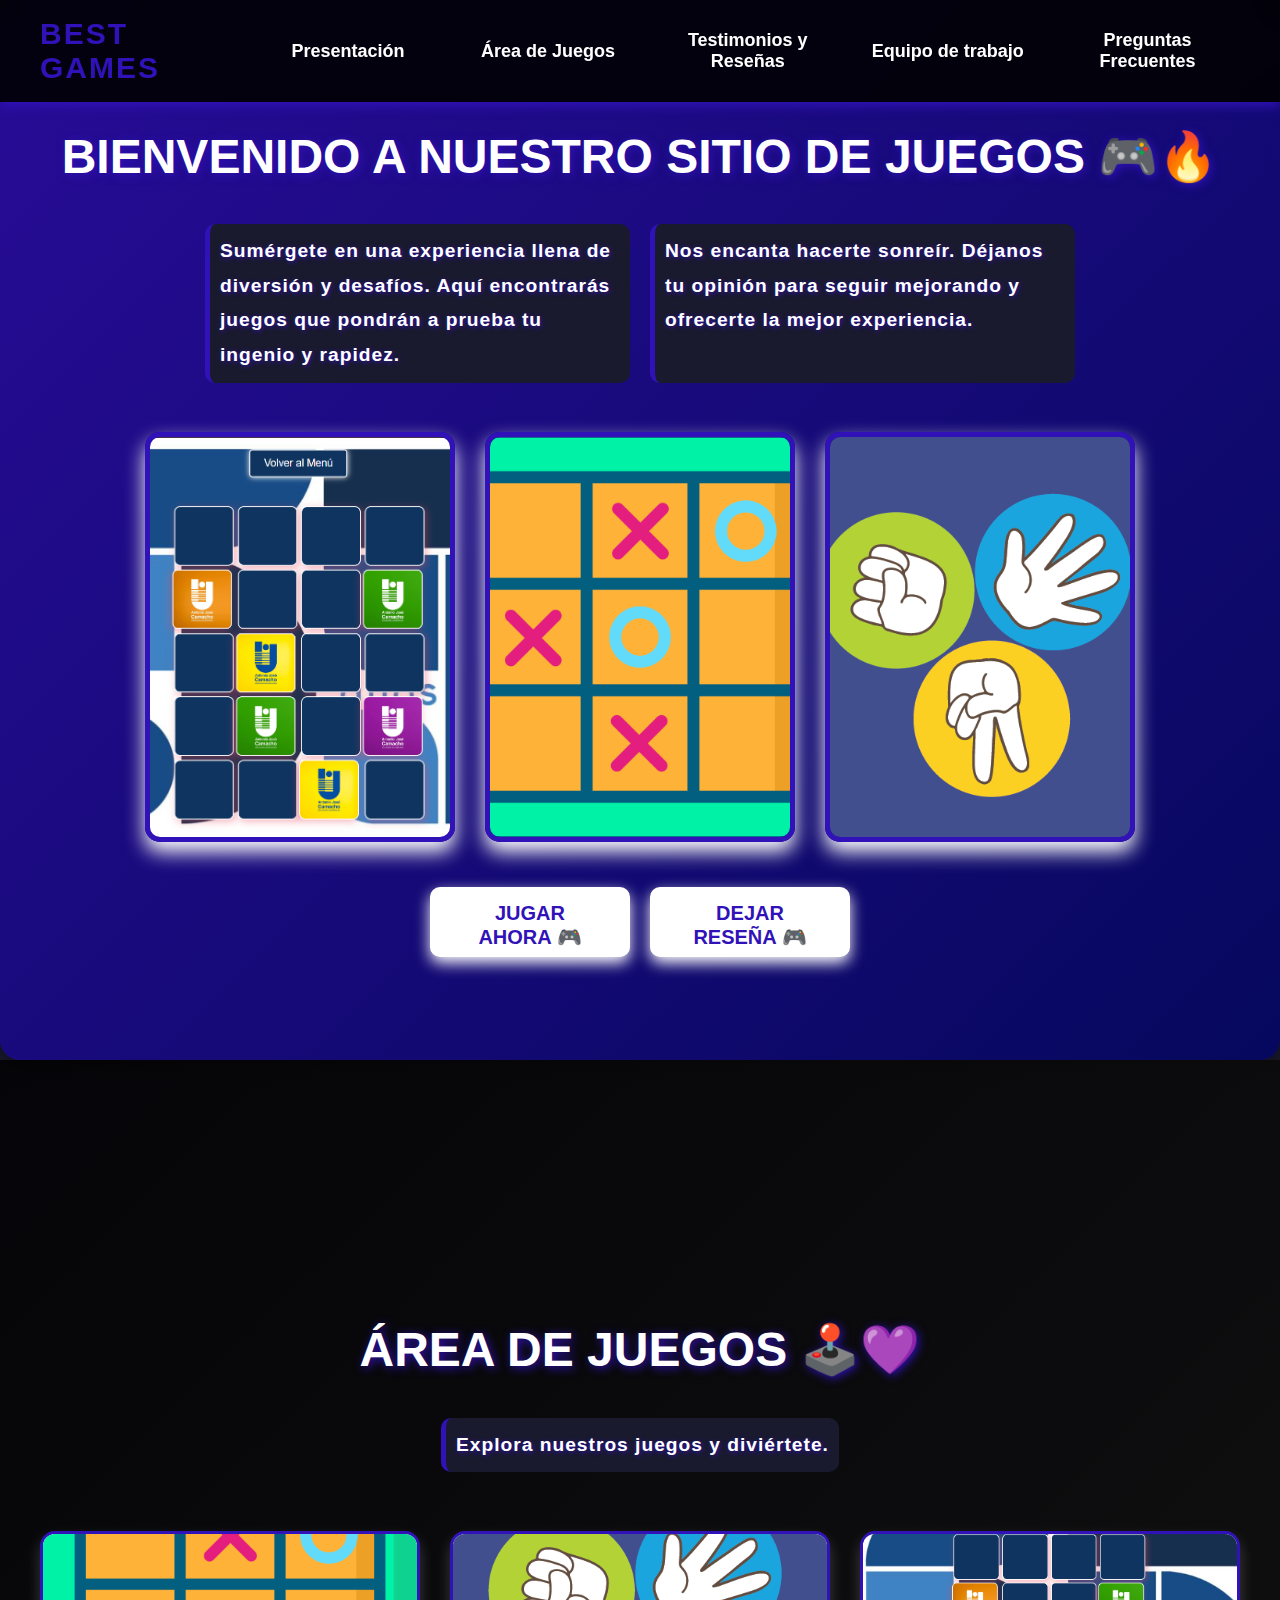
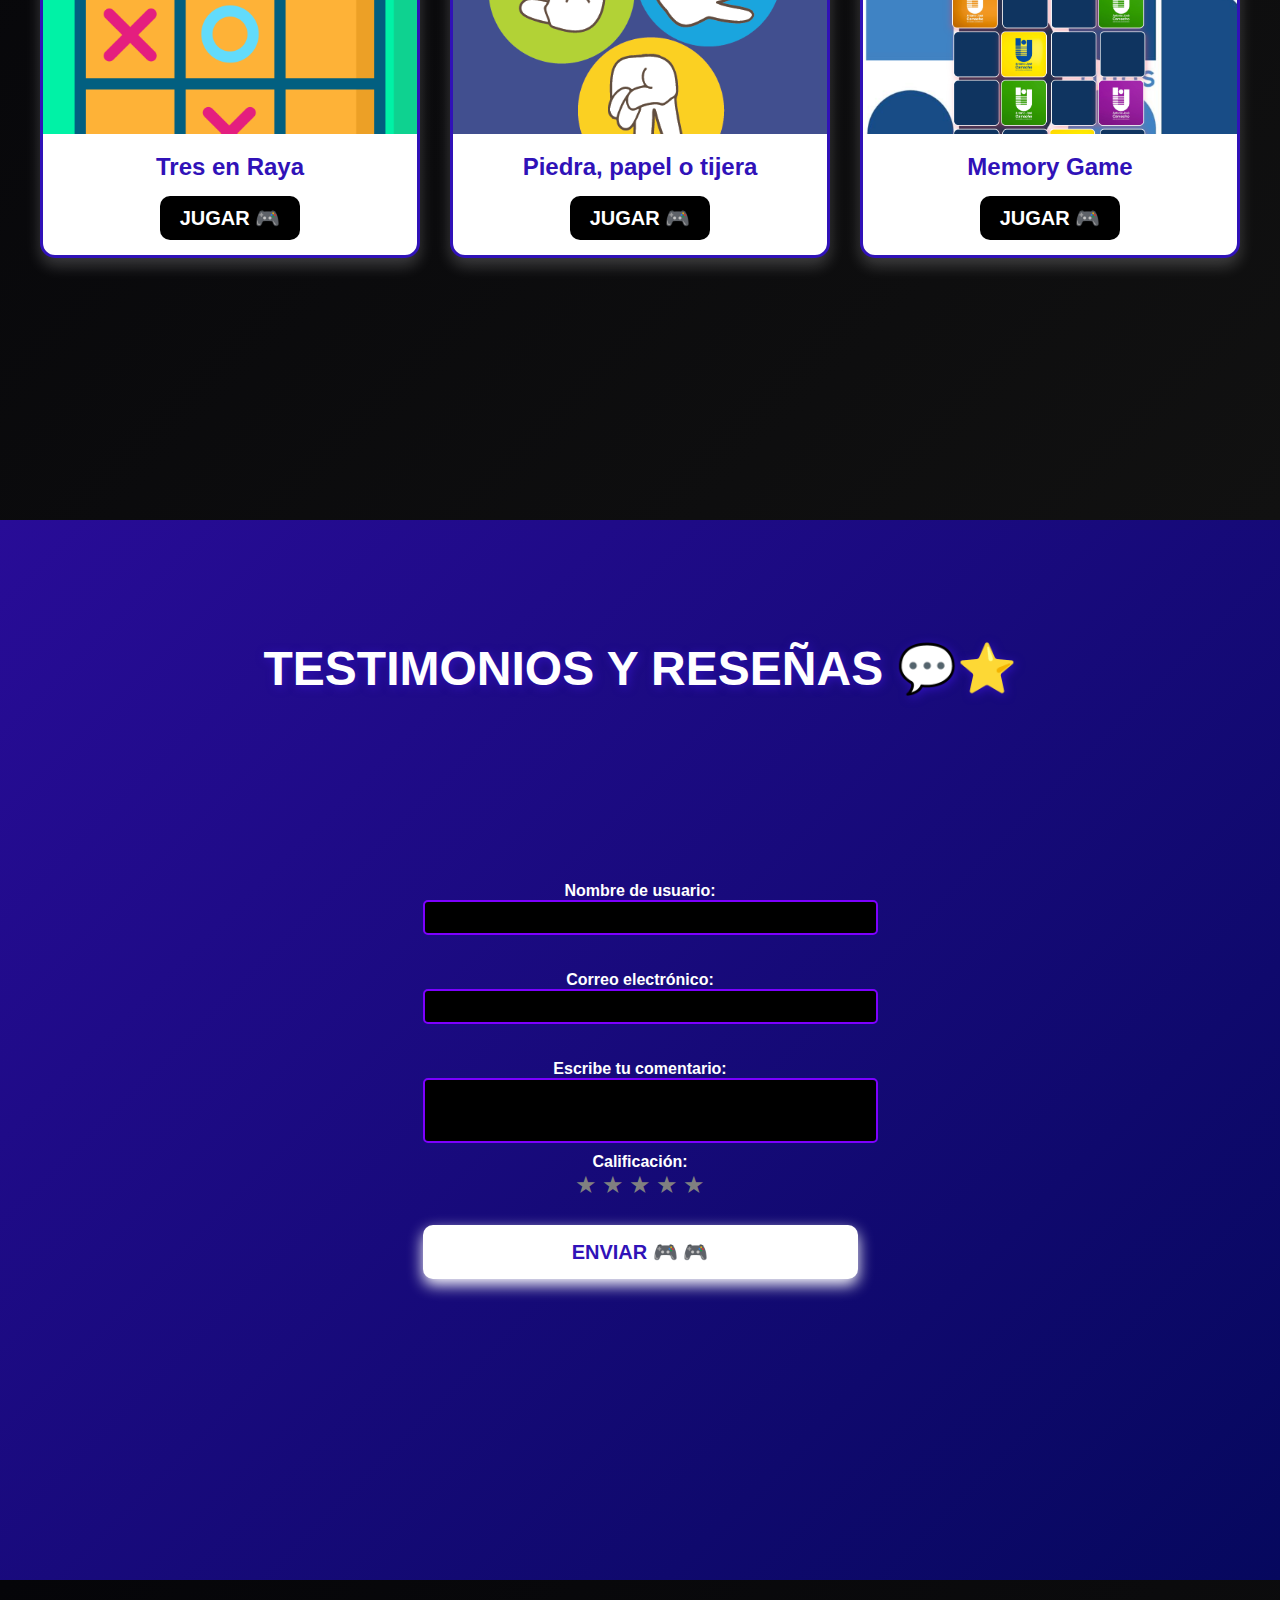
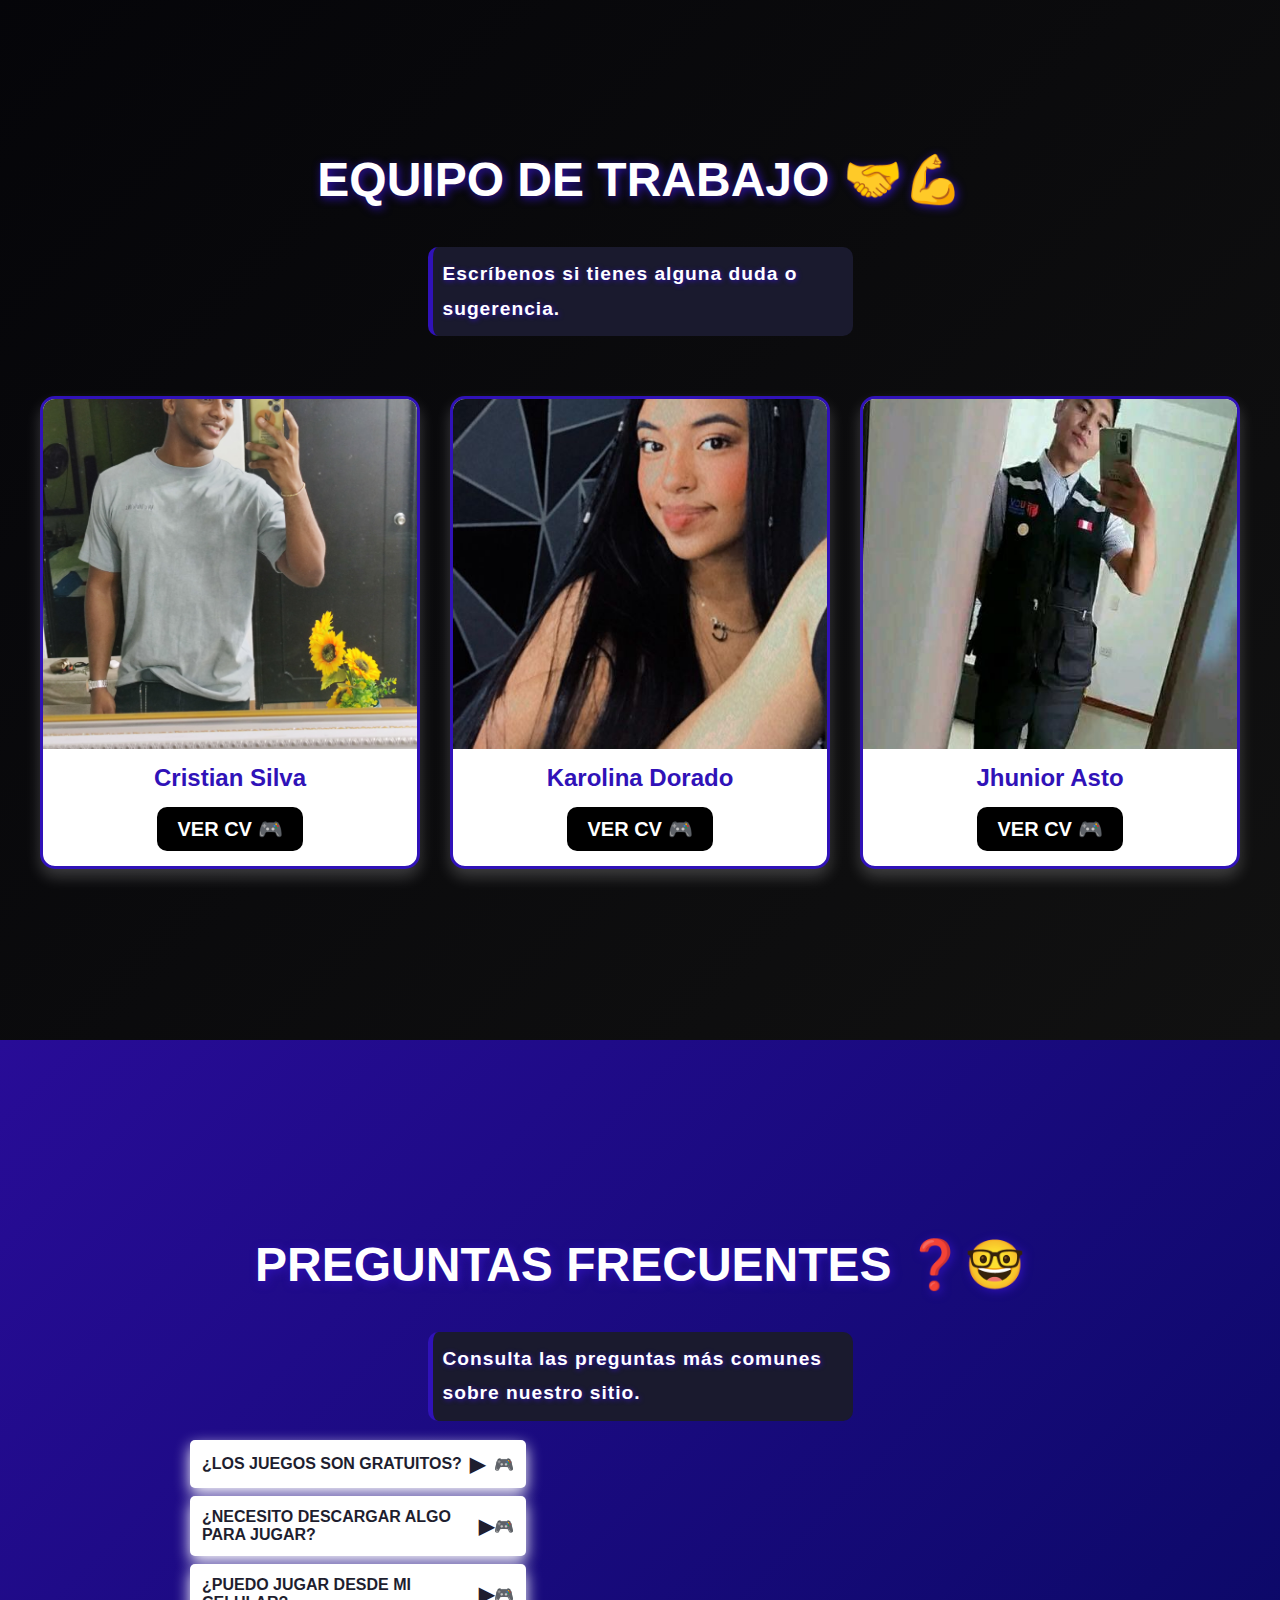
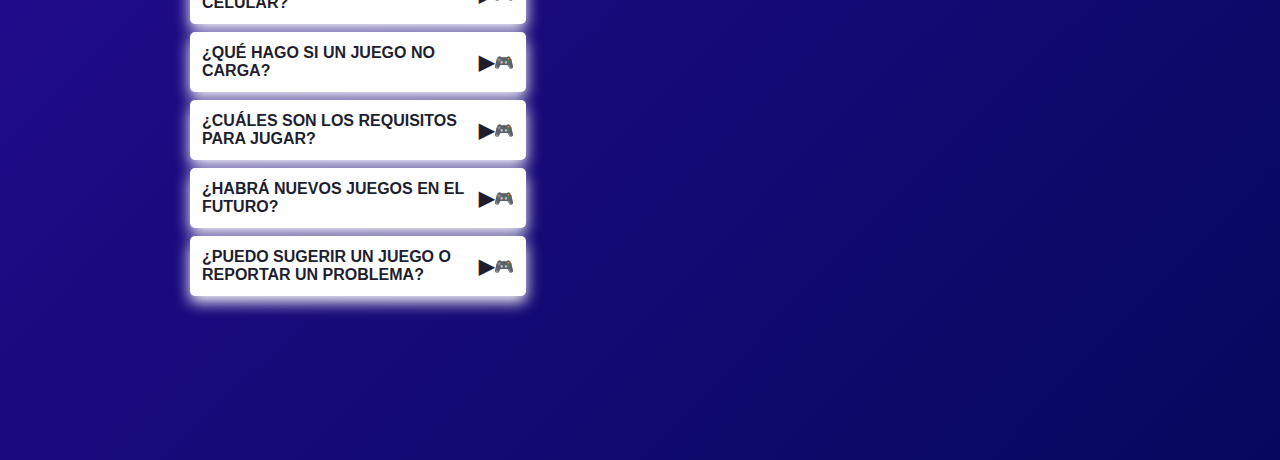
<file: index.html>
<!DOCTYPE html>
<html lang="es">
<head>
    <meta charset="UTF-8">
    <meta name="viewport" content="width=device-width, initial-scale=1.0">
    <title>BestGAMES</title>
    <link href="estilos.css" rel="stylesheet">
</head>
<body>
    <nav id="navbar">
        <div class="nav-container">
            <a href="#presentacion" class="logo">Best GAMES</a>
            <div class="menu-toggle" onclick="toggleMenu()">
                <span></span>
                <span></span>
                <span></span>
            </div>
            <ul class="nav-links">
                <li><a onclick="scrollToSection('#presentacion')" class="active">Presentación</a></li>
                <li><a onclick="scrollToSection('#areajuegos')" >Área de Juegos</a></li>
                <li><a onclick="scrollToSection('#testirese')">Testimonios y Reseñas</a></li>
                <li><a onclick="scrollToSection('#contacto')">Equipo de trabajo</a></li>
                <li><a onclick="scrollToSection('#preguntas')">Preguntas Frecuentes</a></li>
            </ul>
        </div>
    </nav>

    <section id="presentacion">
        <h2>Bienvenido a nuestro sitio de juegos</h2>
        <div class="parrafos-container">
            <p>Sumérgete en una experiencia llena de diversión y desafíos. Aquí encontrarás juegos que pondrán a prueba tu ingenio y rapidez.</p>
            <p>Nos encanta hacerte sonreír. Déjanos tu opinión para seguir mejorando y ofrecerte la mejor experiencia.</p>
        </div>

        <div class="juegos-container">
            <div class="juego">
                <img src="img/memory-game.png" alt="Tres en Raya">
                <div class="descripcion">Pon a prueba tu memoria emparejando cartas en el menor tiempo posible.</div>
            </div>
            <div class="juego">
                <img src="img/tic-tac-toe.png" alt="Juego de Plataforma">
                <div class="descripcion">Juego clásico de tres en raya</div>
            </div>
            <div class="juego">
                <img src="img/ppt.png" alt="Piedra, papel o tijera">
                <div class="descripcion">El clásico juego de Piedra, Papel o Tijera es un desafío simple pero divertido basado en la estrategia y el azar. </div>
            </div>
        </div>
        <div id="div-btn-pres">
            <button id="btn-presentation" onclick="scrollToSection('#areajuegos')">Jugar Ahora</button>
            <button id="btn-presentation" onclick="scrollToSection('#testirese')">Dejar Reseña</button>
        </div>

    </section>

    <section id="areajuegos">
        <h2>Área de Juegos</h2>
        <div class="parrafos-container">
            <p>Explora nuestros juegos y diviértete.</p>
        </div>
        
        <div class="grid-juegos">
            <!-- #Juego de tres en raya-->
            <div class="juego-card">
                <img src="img/tic-tac-toe.png" alt="Tres en Raya">
                <h3>Tres en Raya</h3>
                <button onclick="openModal()">Jugar</button>
            </div>
            
            <div class="modal" id="modal-tic-tac">
                <div class="modal-content">
                    <button class="close-btn" onclick="closeModal()">Salir</button>
                    <h2>Tres en Raya</h2>
                    <div class="game-container">
                        <div class="board" id="board">
                            <div class="cell" onclick="makeMove(0)"></div>
                            <div class="cell" onclick="makeMove(1)"></div>
                            <div class="cell" onclick="makeMove(2)"></div>
                            <div class="cell" onclick="makeMove(3)"></div>
                            <div class="cell" onclick="makeMove(4)"></div>
                            <div class="cell" onclick="makeMove(5)"></div>
                            <div class="cell" onclick="makeMove(6)"></div>
                            <div class="cell" onclick="makeMove(7)"></div>
                            <div class="cell" onclick="makeMove(8)"></div>
                        </div>
                        <div class="scoreboard">
                            <p>X: <span id="scoreX">0</span></p>
                            <p>O: <span id="scoreO">0</span></p>
                            <button id="reset" onclick="resetGame()">Reiniciar</button>
                        </div>
                    </div>
                    <p id="winner-message"></p>
                </div>
            </div>
            
            

            <!-- Juego de plataforma-->
            <div class="juego-card">
                <img src="img/ppt.png" alt="Piedra, papel o tijera">
                <h3>Piedra, papel o tijera</h3>
                <button onclick="openGameModal()">Jugar</button>
            </div>
            <div class="modal-overlay" id="gameModal">
                <div class="modal-content">
                    <h2 id="ppt">Piedra, Papel o Tijera</h2>
                    <div class="choices">
                        <button onclick="playGame('Piedra')">🪨 Piedra</button>
                        <button onclick="playGame('Papel')">📄 Papel</button>
                        <button onclick="playGame('Tijera')">✂️ Tijera</button>
                    </div>
                    <p id="result-t"></p>
                    <div id="content-btn">
                        <button class="exit-btn" onclick="closeGameModal()">Salir</button>
                        <button id="retry-btn" onclick="resetGame()" style="display: none;">🔄</button>
                    </div>
                    
                </div>
            </div>
            
            

            <!-- Juego de memoria -->
            <div class="juego-card">
                <img src="img/memory-game.png" alt="Memory Game">
                <h3>Memory Game</h3>
                <a href="juegos/memory_game/memory_game.html"> <button>Jugar</button></a>
            </div>

            <div id="memoryModal" class="modal-memory">
                <div class="modal-content-memory">
                    <h2>Memory Game</h2>
                    <div id="memory-game" class="memory-board"></div>
                    <div id="info">
                        <p>Puntaje: <span id="score">0</span></p>
                        <p>Errores: <span id="mistakes">0</span></p>
                        <p>Tiempo: <span id="timer">60</span> s</p>
                    </div>
                    <div id="result">
                        <p id="result-t"></p>
                    </div>
                    <button onclick="restartGame()" id="restart-btn" style="display:none;">🔄</button>
                    <button onclick="closeMemoryModal()">Salir</button>
                </div>
            </div>
            

        </div>
    </section>
    

    <section id="testirese">
        <h2>Testimonios y Reseñas</h2>
        <form id="reseñas">
            <label for="nombre">Nombre de usuario:</label>
            <input type="text" name="nombre" id="nombre">
            <pre></pre>
            <label for="correo">Correo electrónico:</label>
            <input type="email" name="correo" id="correo">
            <pre></pre>
            <label for="comentario">Escribe tu comentario:</label>
            <textarea  id="comentario" name="comentario" rows="3" cols="50"></textarea>
            <label for="calificacion">Calificación:</label>
            <div class="estrellas">
                <span class="estrella" data-valor="1">★</span>
                <span class="estrella" data-valor="2">★</span>
                <span class="estrella" data-valor="3">★</span>
                <span class="estrella" data-valor="4">★</span>
                <span class="estrella" data-valor="5">★</span>
            </div>
            <pre></pre>
            <button type="button" onclick="agregarComentario()">ENVIAR 🎮</button>
            <pre></pre>
        </form>
    
        <div id="contenedor-comentarios"></div>
    </section>
    
    
    <section id="contacto">
        <h2>EQUIPO DE TRABAJO</h2>
        <div class="parrafos-container">
            <p>Escríbenos si tienes alguna duda o sugerencia.</p>
        </div>

        <div class="cont-integrantes">

            <div class="juego-card">
                <img src="img/ft-cristhian.jpg" alt="Cristian Silva">
                <h3>Cristian Silva</h3>
                <a href="" target="_blank">
                    <button>Ver CV</button>
                </a>
            </div>
            
            <div class="juego-card">
                <img src="img/ft-caro.jpg" alt="Karolina Dorado">
                <h3>Karolina Dorado</h3>
                <a href="cv/cv-caro.pdf" target="_blank">
                    <button>Ver CV</button>
                </a>
            </div>
            
            <div class="juego-card">
                <img src="img/ft-jhunior.jpg" alt="Jhunior Asto">
                <h3>Jhunior Asto</h3>
                <a href="cv/cv-jhunior.pdf" target="_blank">
                    <button>Ver CV</button>
                </a>
            </div>
            
        </div>

        

    </section>

    <section id="preguntas">
        <h2>Preguntas Frecuentes</h2>
        <div id="p-preguntas">
            <p>Consulta las preguntas más comunes sobre nuestro sitio.</>
        </div>
        <div class="faq-container">
            <div class="faq-list">
                <button class="faq-question" data-index="0">¿Los juegos son gratuitos?<span class="icon">▶</span></button>
                <button class="faq-question" data-index="1">¿Necesito descargar algo para jugar?<span class="icon">▶</span></button>
                <button class="faq-question" data-index="2">¿Puedo jugar desde mi celular?<span class="icon">▶</span></button>
                <button class="faq-question" data-index="3">¿Qué hago si un juego no carga?<span class="icon">▶</span></button>
                <button class="faq-question" data-index="4">¿Cuáles son los requisitos para jugar?<span class="icon">▶</span></button>
                <button class="faq-question" data-index="5">¿Habrá nuevos juegos en el futuro?<span class="icon">▶</span></button>
                <button class="faq-question" data-index="6">¿Puedo sugerir un juego o reportar un problema?<span class="icon">▶</span></button>
            </div>
    
            <div class="faq-answer-container">
                <p class="faq-answer-text">Selecciona una pregunta para ver la respuesta.</p>
            </div>
        </div>
    </section>
    

    <script src="javaScript.js"></script>
</body>
</html>
</file>
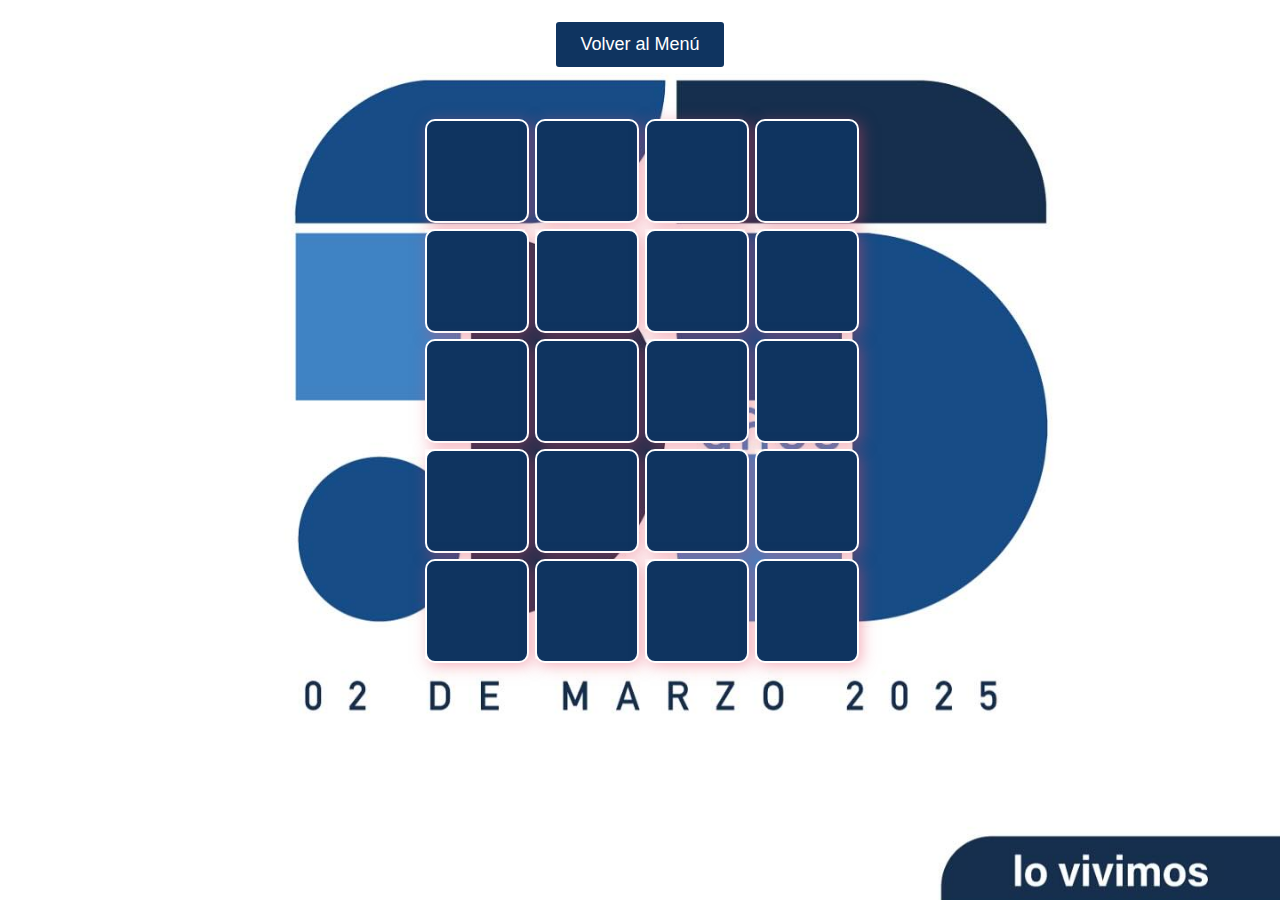
<file: juegos/memory_game/memory_game.html>
<!DOCTYPE html>
<html lang="es">
<head>
    <meta charset="UTF-8">
    <meta name="viewport" content="width=device-width, initial-scale=1.0">
    <title>Juego de Memoria</title>
    <link rel="stylesheet" href="style.css">
</head>
<body>
    <button class="back-button" onclick="location.href='../../index.html'">Volver al Menú</button>
    
    <div class="game-board" id="gameBoard"></div>
    
    <button id="restartGame" class="restart-button" style="display:none;" onclick="createBoard()">Iniciar de Nuevo</button>
    
    <script src="memory.js"></script>
</body>
</html>
</file>
<file: estilos.css>
/* Estilos generales */
body {
    background-color: #1a1a2e;
    color: #ffffff;
    font-family: 'Poppins', sans-serif;
    margin: 0;
    padding: 0;
    overflow-x: hidden;
}

/* Navbar moderno */
nav {
    background: rgba(0, 0, 0, 0.9);
    backdrop-filter: blur(10px);
    padding: 15px 0;
    position: fixed;
    width: 100%;
    top: 0;
    z-index: 1000;
    box-shadow: 0 4px 10px #3012b8;
}

.nav-container {
    display: flex;
    justify-content: space-between;
    align-items: center;
    max-width: 1200px;
    margin: auto;
    padding: 0 20px;
}

.nav-links {
    color: #ffffff;
    list-style: none;
    display: flex;
    gap: 15px; /* Espaciado uniforme */
    padding: 0;
    margin: 0;
}

.nav-links li {
    flex: 1;
    min-width: 90px; /* Tamaño uniforme para todos los botones */
    text-align: center;
    display: flex;
    justify-content: center;
    align-items: center;
}

.nav-links a {
    color: #ffffff;
    text-decoration: none;
    font-size: 18px;
    font-weight: bold;
    width: 100%;
    height: 50%;
    padding: 15px;
    transition: 0.3s;
    display: flex;
    justify-content: center;
    align-items: center;
}

.nav-links a:hover {
    background: #3012b8;
    color: #ffffff;
    border: 2px solid #ffffff; /* Contorno completo */
    border-radius: 5px;
}



.logo {
    color:  #3012b8;
    font-size: 30px;
    font-weight: bold;
    text-decoration: none;
    text-transform: uppercase;
    letter-spacing: 2px;
}

/* Secciones */
section {
    padding: 80px 20px;
    text-align: center;
    min-height: 100vh;
    display: flex;
    flex-direction: column;
    justify-content: center;
    transition: 0.3s;
    animation: fadeIn 1s ease-in-out;
}

/* Estilo para encabezados con emojis */
h2 {
    font-size: 3rem;
    font-weight: bold;
    text-transform: uppercase;
    margin-bottom: 20px;
    text-shadow: 2px 2px 10px  #3012b8;
    text-align: center;
}

#presentacion {
    background: linear-gradient(135deg, #280c97, #06085e);
    color: white;
   
    justify-content: center;
    align-items: center;
    border-radius: 20px;
    box-shadow: 0 0 20px rgba(0, 0, 0, 0.7);
}

#presentacion h2::after {
    
    content: " 🎮🔥";
}

/* Contenedor de     párrafos en fila */
#presentacion .parrafos-container {
    display: flex;          /* Permite la disposición en fila */
    justify-content: center; /* Centra los párrafos */
    flex-wrap: wrap;        /* Permite que los párrafos se acomoden si no hay suficiente espacio */
    gap: 20px;              /* Espacio entre los párrafos */
    margin-bottom: 20px;
}

/* Estilo para párrafos llamativos */
p {
    font-size: 1.2rem;
    line-height: 1.8;
    letter-spacing: 1px;
    text-shadow: 1px 1px 5px #3012b8;
    font-weight: bold;
    padding: 10px;

    border-left: 5px solid #3012b8;
    background: #1a1a2e;
    border-radius: 10px;
    display: inline-block;
    max-width: 400px; /* Ajuste para que los párrafos no sean tan grandes */
    text-align: left;
    transition: transform 0.3s ease-in-out;
}

p:hover {
    transform: scale(1.05); /* Efecto de zoom al pasar el mouse */
}

/*Diseño de sección contactos*/
.cont-integrantes{
    display: grid;
    grid-template-columns: repeat(auto-fit, minmax(300px, 1fr)); /* Adaptable a diferentes tamaños */
    gap: 30px;
    padding: 40px 20px;
    text-align: center;
}

#contacto img{
    width: 100%;
    height: 350px; /* Ajusta según sea necesario */
    object-fit: cover; /* Mantiene proporciones y llena el espacio */
    object-position: center; /* Centra la imagen en la parte superior */
    display: block;
}


/*Diseño de testimonios y reseñas*/
form {
    display: flex;
    flex-direction: column;
    max-width: 500px;
    margin: auto;
}

label {
    display: block;
    font-weight: bold;
    margin-top: 10px;
}

input, textarea {
    width: 100%;
    padding: 8px;
    border: 2px solid #7D00FF;
    border-radius: 5px;
    background-color: black;
    color: white;
}


/* Contenedor de comentarios en fila */
#contenedor-comentarios {
    display: flex;
    flex-wrap: wrap;
    justify-content: center; /* Centrar los comentarios */
    gap: 15px; /* Espacio entre los comentarios */
    padding: 20px;
}

/* Diseño de cada comentario */
.testimonio {
    background: linear-gradient(to bottom, #fffffff8, #ceccccce);
    color: white;
    padding: 15px;
    border-radius: 12px;
    box-shadow: 0px 0px 12px #7D00FF;
    text-align: center;
    width: 250px; /* Ancho fijo para que todos sean del mismo tamaño */
    max-width: 250px;
    min-height: 150px; /* Evitar que tengan tamaños distintos */
}

/* Diseño de las tarjetas de comentario */

.testimonio .nombre {
    font-weight: bold;
    background: #5A00A8;
    padding: 8px;
    border-radius: 6px;
    display: inline-block;
    margin-bottom: 10px;
}

.testimonio .comentario {
    background: black;
    padding: 10px;
    border-radius: 6px;
    font-size: 16px;
}

.testimonio .calificacion {
    background: #222;
    padding: 5px;
    border-radius: 6px;
    display: inline-block;
    margin-top: 10px;
}

/* Diseño de estrellas */
.estrellas {
    display: flex;
    justify-content: center;
    gap: 5px;
    font-size: 24px;
    cursor: pointer;
}

.estrellas .estrella {
    color: gray;
    transition: 0.3s;
}

.estrellas .estrella.seleccionada {
    color: gold;
}

/* Fin de diseño de testimonios y reseñas*/

/* Inicio de diseño de  FAQ */
#preguntas {
    padding: 60px 20px;
    text-align: center;
    display: flex;
    flex-direction: column;
    justify-content: center;
    animation: fadeIn 1s ease-in-out;
}

#p-preguntas{
    justify-content: center;
    text-align: center;
}

.faq-container {
    display: flex;
    max-width: 900px;
    margin: 0 auto;
    text-align: left;
}

.faq-list {
    width: 40%;
    display: flex;
    flex-direction: column;
}

.faq-question {
    background: #ffffff;
    color: #1e1e2f;
    border: none;
    padding: 12px;
    font-size: 16px;
    cursor: pointer;
    text-align: left;
    display: flex;
    justify-content: space-between;
    align-items: center;
    font-weight: bold;
    border-radius: 5px;
    margin-bottom: 8px;
    transition: transform 0.2s, background 0.3s, padding 0.3s;
}

.faq-question:hover {
    background: #3012b8;
}

.faq-question:active {
    transform: scale(0.97);
}

.icon {
    font-size: 20px;
    transition: transform 0.3s;
}

.faq-answer-container {
    width: 60%;
    margin-left: 30px;
    background: #252545;
    color: white;
    padding: 15px;
    border-radius: 10px;
    display: flex;
    align-items: center;
    justify-content: flex-start;
    opacity: 0;
    transform: translateX(-20px);
    transition: opacity 0.3s, transform 0.3s, max-height 0.3s ease-in-out;
    overflow: hidden;
    max-height: 0;
}

.faq-answer-container.active {
    opacity: 1;
    transform: translateX(0);
    max-height: 100px;
}

.faq-answer-text {
    font-size: 16px;
    line-height: 1.5;
}

/* Fin de diseño de  FAQ */


#areajuegos {
    background: linear-gradient(135deg, #000000ce, #111);
}
#areajuegos h2::after { content: " 🕹️💜"; }

#testirese, #preguntas {
    background: linear-gradient(135deg, #280c97, #06085e);
}
#testirese h2::after { content: " 💬⭐"; }

#equipo {
background: linear-gradient(135deg, #280c97, #06085e);
}
#contacto {
    background: linear-gradient(135deg, #000000ce, #111);
}


#contacto h2::after { content: " 🤝💪"; }
#preguntas h2::after { content: " ❓🤓"; }

/* Botones modernos con emojis */
button {
    background:  #000000;
    color: #ffffff;
    border: none;
    padding: 15px 30px;
    font-size: 20px;
    font-weight: bold;
    cursor: pointer;
    border-radius: 10px;
    transition: 0.3s ease-in-out;
    box-shadow: 0px 6px 15px #3012b8;
    text-transform: uppercase;
}
button:hover {
    background: #3012b8;
    transform: scale(1.08);
    box-shadow: 0px 8px 20px #3012b8;
}
button::after {
    content: " 🎮";
}

#div-btn-pres {
    display: flex;       /* Permite usar Flexbox */
    justify-content: center; /* Centra horizontalmente */
    align-items: center;     /* Centra verticalmente */
    height: 100px;        /* Ocupa toda la altura de su contenedor padre */
    gap: 20px;
    margin-top: 30px;
    text-align: center;   /* Asegura que el contenido esté alineado */
}


#btn-presentation {
    width: 200px;        /* Ancho de los botones */
    height: 70px;        /* Altura de los botones */
    align-items: center;
}

/* Ajustes generales */
input, textarea {
    width: 100%;
    padding: 8px;
    border: 2px solid #7D00FF;
    border-radius: 5px;
    background-color: black;
    color: white;
}

textarea {
    resize: none; /* Evita que el usuario cambie el tamaño manualmente */
}

input:focus, textarea:focus {
    border-color: #8A2BE2;
    background-color: #333;
    outline: none;
    box-shadow: 0px 6px 15px #8A2BE2;
}
/* Animaciones */
@keyframes fadeIn {
    from {
        opacity: 0;
        transform: translateY(-20px);
    }
    to {
        opacity: 1;
        transform: translateY(0);
    }
}

/* Footer con redes sociales */
footer {
    background: #1a1a2e;
    color: #ffffff;
    text-align: center;
    padding: 20px 0;
    font-size: 18px;
    box-shadow: 0px -4px 10px #ffffff;
    margin-top: 50px;
}
footer a {
    color:  #3012b8;
    text-decoration: none;
    margin: 0 15px;
    font-size: 24px;
    transition: 0.3s;
}
footer a:hover {
    color:  #3012b8;
    transform: scale(1.1);
}

/* Estilos generales */
body {
    background-color:#1a1a2e;
    color: #ffffff;
    font-family: 'Poppins', sans-serif;
    margin: 0;
    padding: 0;
    overflow-x: hidden;
}

.juegos-container {
    display: flex;
    justify-content: center;
    gap: 30px;
    margin-top: 10px;
}

.juego {
    width: 300px;
    height: 400px;
    border: 5px solid  #3012b8;
    border-radius: 15px;
    overflow: hidden;
    position: relative;
    transition: transform 0.3s ease-in-out;
    box-shadow: 0px 10px 20px #ffffff;
}

.juego img {
    width: 100%;
    height: 100%;
    object-fit: cover;
}

.juego:hover {
    transform: scale(1.05);
}

.descripcion {
    position: absolute;
    bottom: 0;
    background: rgba(0, 0, 0, 0.7);
    color: #ffffff;
    width: 100%;
    padding: 20px;
    text-align: center;
    font-size: 20px;
    opacity: 0;
    transition: opacity 0.3s ease-in-out;
    min-height: 80px; /* Altura mínima para que todas tengan la misma altura */
    display: flex; 
    align-items: center; /* Centra verticalmente el texto */
    justify-content: center; /* Centra horizontalmente el texto */
    box-sizing: border-box; /* Para que el padding no afecte el tamaño total */
    text-wrap: balance; /* Ajusta el texto para que quede más equilibrado */
}


.juego:hover .descripcion {
    opacity: 1;
    text-align: center;
}

.botones-presentacion {
    display: flex;
    justify-content: center;
    gap: 20px;
    margin-top: 40px;
}

button {
    background:  #ffffff;
    color: #3012b8;
    border: none;
    padding: 15px 30px;
    font-size: 20px;
    font-weight: bold;
    cursor: pointer;
    border-radius: 10px;
    transition: 0.3s ease-in-out;
    box-shadow: 0px 6px 15px #ffffff;
    text-transform: uppercase;
}

button:hover {
    background:  #000000;
    transform: scale(1.08);
    color: white;
    box-shadow: 0px 8px 20px #ffffff;
}

button::after {
    content: " 🎮";
}


/*Diseño de la sección de juego*/

.grid-juegos {
    display: grid;
    grid-template-columns: repeat(auto-fit, minmax(300px, 1fr)); /* Adaptable a diferentes tamaños */
    gap: 30px;
    padding: 40px 20px;
    text-align: center;
}

.juego-card {
    border: 3px solid  #3012b8;
    border-radius: 15px;
    overflow: hidden; /* Para que la imagen no sobresalga */
    background:  #ffffff;
    box-shadow: 0 8px 15px rgba(255, 255, 255, 0.2);
    transition: transform 0.3s ease-in-out;
}

.juego-card:hover {
    transform: scale(1.05); /* Efecto de agrandado al pasar el mouse */
}

.juego-card img {
    width: 100%;
    height: 200px; 
    object-fit: cover; /* Ajusta la imagen para ocupar todo el espacio */
}

.juego-card h3 {
    margin: 15px 0;
    font-size: 24px;
    color:#3012b8;
}

.juego-card button {
    padding: 10px 20px;
    margin-bottom: 15px;
    background:  #000000;
    color: #ffffff;
    border: none;
    border-radius: 10px;
    cursor: pointer;
    transition: background 0.3s ease;
}

.juego-card button:hover {
    background:  #3012b8;
    border: 3px solid  #000000;
    transform: scale(1.08);
    color: white;
    box-shadow: 0px 8px 20px #ffffff;

}


/*Diseños para el juego de tres en raya/*


/* Modal */
.modal {
    display: none;
    position: fixed;
    top: 20px;
    left: 20px;
    right: 20px;
    bottom: 20px;
    background: rgba(26, 26, 46, 0.8);
    justify-content: center;
    align-items: center;
    z-index: 1000;
}

.modal-content {
    background: #0f3460;
    padding: 20px;
    width: 90%;
    max-width: 400px;
    border-radius: 10px;
    text-align: center;
    box-shadow: 0 0 15px #ffffff;
}

.game-container {
    display: flex;
    flex-direction: column;
    align-items: center;
}

.board {
    display: grid;
    grid-template-columns: repeat(3, 1fr);
    gap: 5px;
    width: 100%;
    max-width: 300px;
}

.cell {
    width: 100px;
    height: 100px;
    background: #1a1a2e;
    display: flex;
    justify-content: center;
    align-items: center;
    font-size: 2rem;
    color: #3012b8;
    cursor: pointer;
    border: 2px solid #3012b8;
}

.scoreboard{
    margin-top: 15px;
    gap: 30px;
    width: 100%;
    text-align: center;
}


/*Diseños para el juego de piedra, papel o tijera*/
.modal-overlay {
    display: none;
    position: fixed;
    top: 30px;
    left: 0;
    width: 100%;
    height: 100%;
    background: rgba(26, 26, 46, 0.7);
    z-index: 10;
    justify-content: center;
    align-items: center;
}

.modal-content {
    width: 400px;
    padding: 20px;
    background:  #0f3460;
    color:  #ffffff;
    border-radius: 10px;
    text-align: center;
    box-shadow: 0 0 15px rgba(255, 255, 255, 0.8);
    position: relative;
}

#ppt{
    font-size: 1.5rem;
}

.choices button {
    width: 80;
    height: 30;
    font-size: 2rex;
    margin: 5px;
    cursor: pointer;
}



#retry-btn, .exit-btn {
    border: none;
    border-radius: 5px;
    cursor: pointer;
}

#content-btn{
    justify-items: center;
}

#retry-btn {
    width: 150;
    margin-top: 10px;
    background: #0f3460;
    color: white;
}

.exit-btn {
    background: #3012b8;
    color: #ffffff;
}

.exit-btn:hover {
    background: #3012b8;
    color: #ffffff;
}


/*Diseños para el juego de memoria*/
.modal-memory {
    display: none;
    position: fixed;
    top: 0;
    left: 0;
    width: 100%;
    height: 100%;
    background: rgba(26, 26, 46, 0.8);
    justify-content: center;
    align-items: center;
}

.modal-content-memory {
    background: #0f3460;
    padding: 20px;
    text-align: center;
    border-radius: 10px;
    width: 300px;
    box-shadow: 0 0 10px  rgba(255, 255, 255, 0.5);
}

.memory-board {
    display: grid;
    grid-template-columns: repeat(4, 1fr);
    gap: 10px;
    margin: 20px 0;
}

.memory-card {
    width: 60px;
    height: 60px;
    background: #1a1a2e;
    display: flex;
    justify-content: center;
    align-items: center;
    font-size: 30px;
    border: 1px solid #3012b8;
    cursor: pointer;
    user-select: none;
    color: #ffffff;
}

#info p {
    margin: 5px;
    color: #ffffff;
}

#restart-btn {
    margin-top: 10px;
    padding: 5px 10px;
    cursor: pointer;
    background: #0f3460;
    color: white;
    border: none;
    border-radius: 5px;
}

#result p {
    font-size: 18px;
    margin: 10px 0;
    color: #3012b8;
}
</file>
<file: juegos/memory_game/style.css>
body {
    font-family: Arial, sans-serif;
    text-align: center;
    background-color: #1a1a2e; /* Azul Oscuro */
    background-image: url('imagenes/fondo.jpg'); /* Reemplaza con tu imagen */
    background-size: cover;
    background-position: center 20%;
    background-attachment: fixed;
    margin: 0;
    padding: 0;
    color: #ffffff; /* Texto Blanco */
}

.game-board {
    display: grid;
    grid-template-columns: repeat(4, 100px);
    grid-template-rows: repeat(4, 100px);
    gap: 10px;
    justify-content: center;
    margin-top: 50px;
}

.card {
    width: 100px;
    height: 100px;
    position: relative;
    transform-style: preserve-3d;
    transition: transform 0.5s;
    cursor: pointer;
    box-shadow: 5px 5px 15px rgba(233, 69, 96, 0.5); /* Sombra Rojo Neón */
}

.card.flipped {
    transform: rotateY(180deg);
}

.card-front, .card-back {
    position: absolute;
    width: 100%;
    height: 100%;
    backface-visibility: hidden;
    border: 2px solid #ffffff; /* Rojo Neón */
    border-radius: 10px;
}

.card-front {
    background-color: #0f3460; /* Azul Neón */
}

.card-back {
    background-color: #e94560; /* Rojo Neón */
    transform: rotateY(180deg);
    color: #ffffff; /* Texto Blanco */
    font-size: 2em;
    display: flex;
    align-items: center;
    justify-content: center;
    font-weight: bold;
}

/* Botones con estilo neón */
.start-button, .restart-button, .back-button {
    padding: 12px 24px;
    font-size: 18px;
    background-color: #0f3460; /* Azul Neón */
    color: #ffffff;
    border: 2px solid #ffffff; /* Rojo Neón */
    cursor: pointer;
    margin-top: 20px;
    border-radius: 5px;
    box-shadow: 0px 0px 10px #ffffff; /* Efecto neón */
    transition: all 0.3s ease;
}

.start-button:hover, .restart-button:hover, .back-button:hover {
    background-color: #ffffff; /* Rojo Neón */
    color: #1a1a2e; /* Azul Oscuro */
    box-shadow: 0px 0px 20px #ffffff; /* Brillo neón aumentado */
}
</file>
